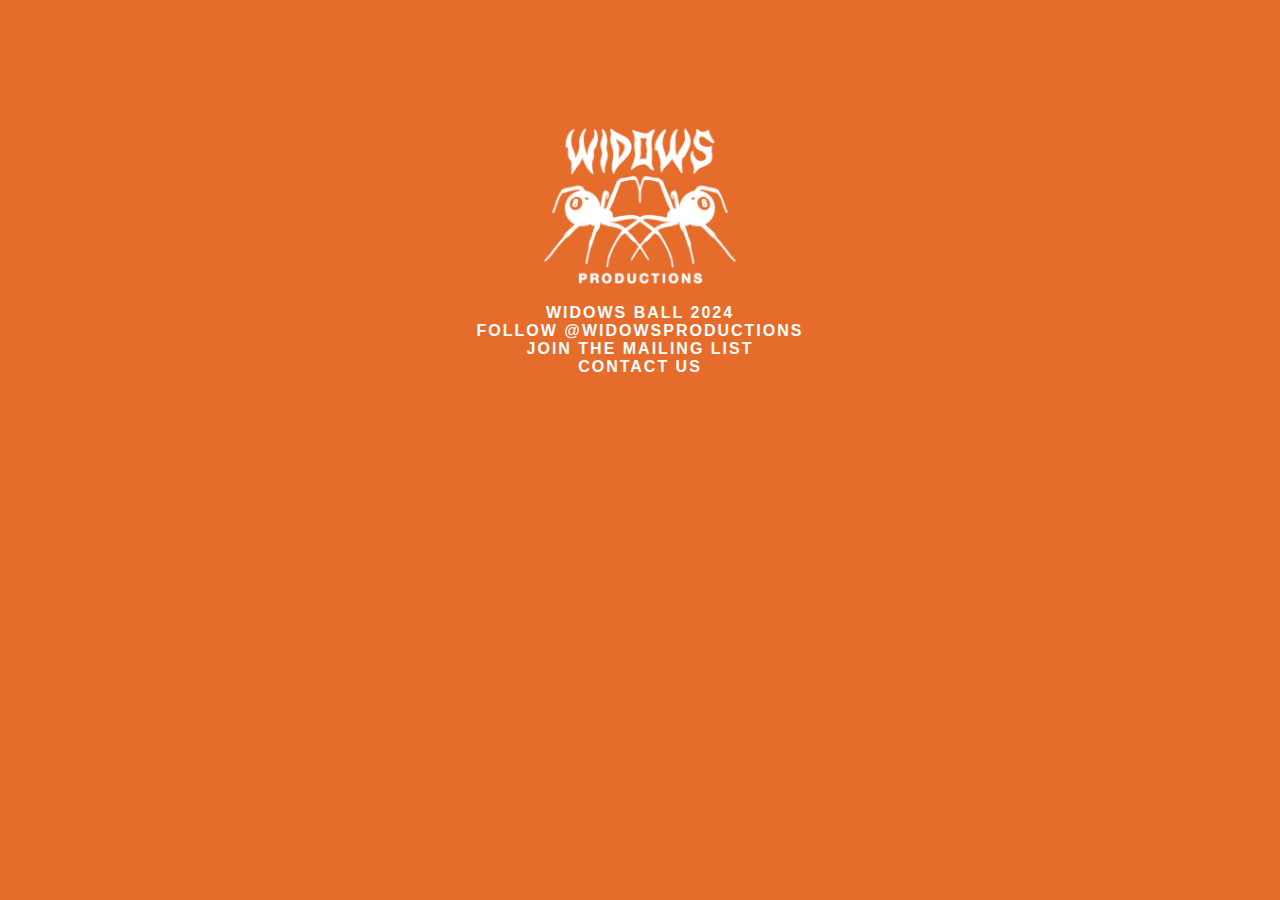
<file: index.html>
<!DOCTYPE html>
<html lang="en">
<head>
  <!-- Google tag (gtag.js) -->
<script async src="https://www.googletagmanager.com/gtag/js?id=G-8WG4X6MZF9"></script>
<script>
  window.dataLayer = window.dataLayer || [];
  function gtag(){dataLayer.push(arguments);}
  gtag('js', new Date());

  gtag('config', 'G-8WG4X6MZF9');
</script>
    <meta charset="UTF-8">
    <meta name="viewport" content="width=device-width, initial-scale=1.0">
    <title>Widows Productions</title>
    <link rel="stylesheet" href="style.css">
    <script id="mcjs">!function(c,h,i,m,p){m=c.createElement(h),p=c.getElementsByTagName(h)[0],m.async=1,m.src=i,p.parentNode.insertBefore(m,p)}(document,"script","https://chimpstatic.com/mcjs-connected/js/users/2437256a858cc9feb8e739188/8db4e5894c38968e596ed98c5.js");</script>
</head>
<body style="background-color: #E66C2C;">
  <!-- background video -->
    <!-- <video src="https://widows-assets.s3.us-west-1.amazonaws.com/IMG_8784.MOV" id="bgvid" playsinline autoplay muted loop>
        <source src="https://widows-assets.s3.us-west-1.amazonaws.com/IMG_8784.MOV" type="video/mov">
      </video> -->
      <!-- logo -->
        <!-- <a href="/"><img id="widows-header-logo" src="/imgs/widows-header-logo.png" alt="widows-header-logo"></a> -->
        <a href="/"><img id="widows-home-logo" src="/imgs/widowsprod-spiders-light.png" alt="widows-home-logo"></a>

      <!-- header -->
       <section id="nav-section">
        <a style="color:white"href="/widowsball.html">Widows Ball 2024</a>
       </section>
      <section id="home-footer">
<!-- <links to instagram> -->
  <a style="color:white" id="instalink" href="https://www.instagram.com/widowsproductions/">FOLLOW @WIDOWSPRODUCTIONS</a>
  <br>
  <a style="color:white" href="http://eepurl.com/iIycCQ">JOIN THE MAILING LIST</a>
 <links to email signup  form>
  <br>
   <!-- contact form link -->
  <a style="color:white" id="contactform" href="https://us10.list-manage.com/contact-form?u=2437256a858cc9feb8e739188&form_id=404275a1638d5eb34148bb566390f942">contact us</a>

      </section>
</body>
</html>
</file>
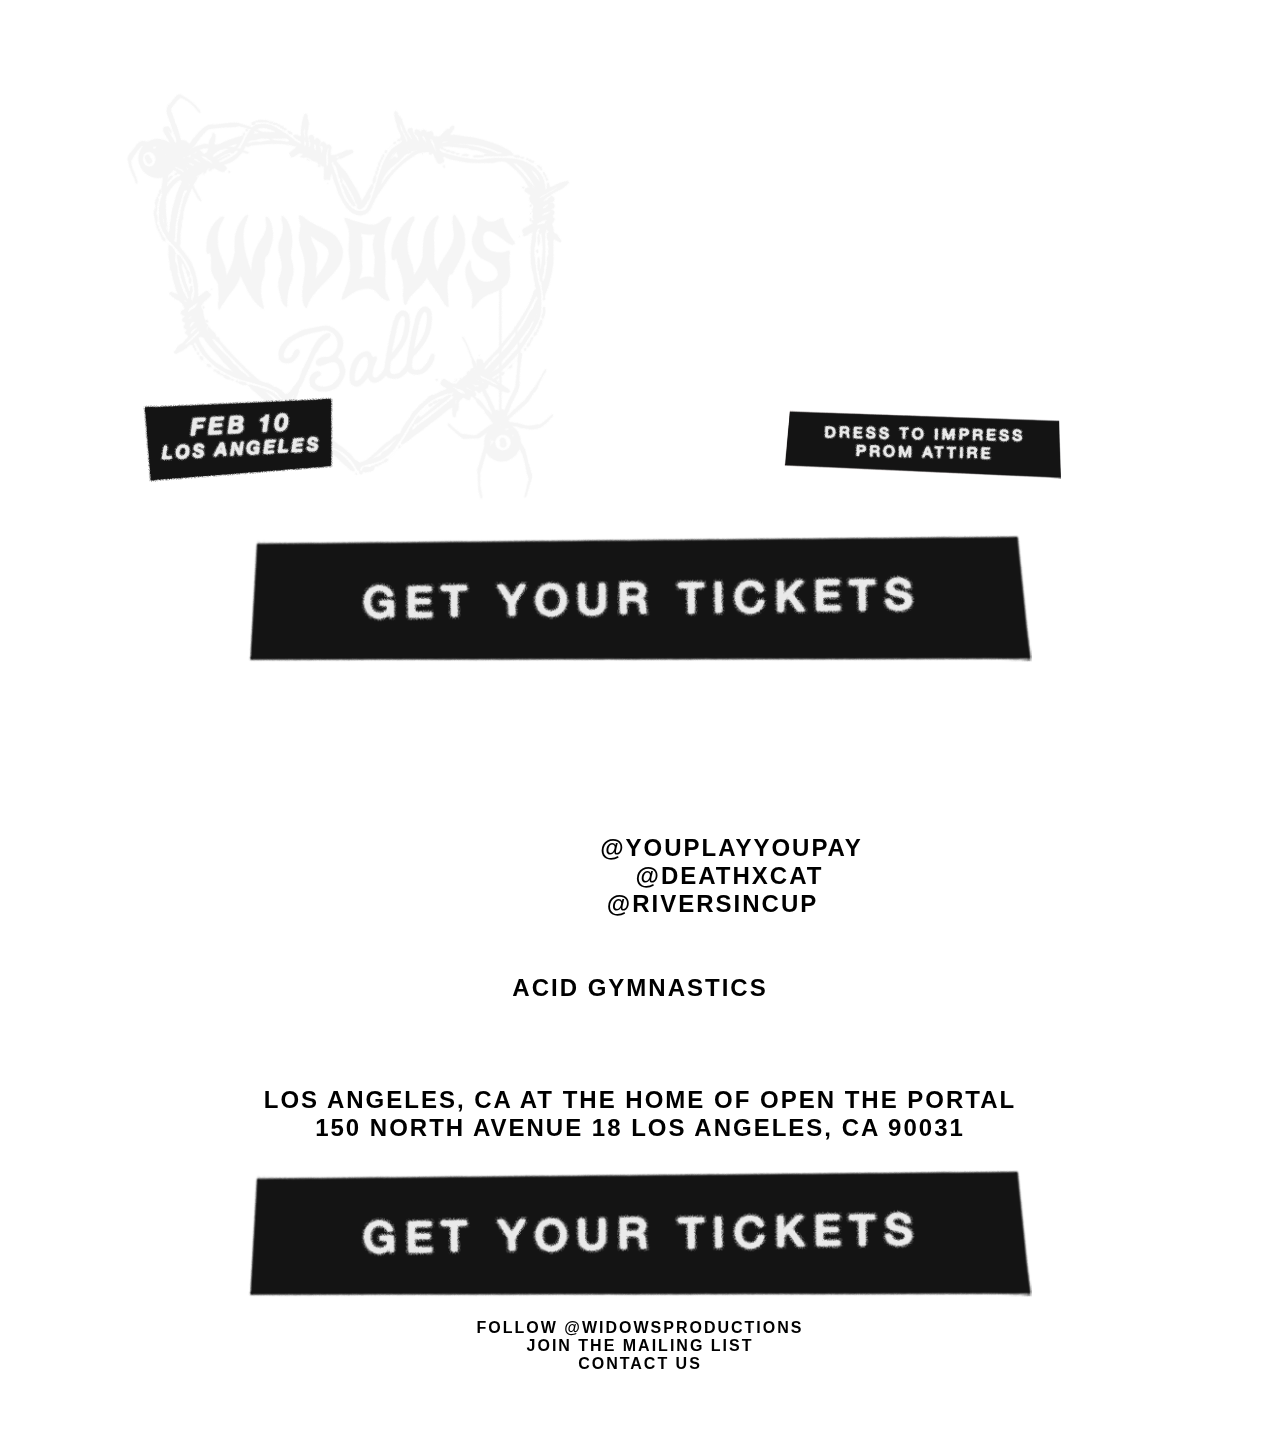
<file: widowsball.html>
<!DOCTYPE html>
<html lang="en">
<head>
  <!-- Google tag (gtag.js) -->
<script async src="https://www.googletagmanager.com/gtag/js?id=G-8WG4X6MZF9"></script>
<script>
  window.dataLayer = window.dataLayer || [];
  function gtag(){dataLayer.push(arguments);}
  gtag('js', new Date());

  gtag('config', 'G-8WG4X6MZF9');
</script>
    <meta charset="UTF-8">
    <meta name="viewport" content="width=device-width, initial-scale=1.0">
    <title>Widows Productions</title>
    <link rel="stylesheet" href="style.css">
    <script id="mcjs">!function(c,h,i,m,p){m=c.createElement(h),p=c.getElementsByTagName(h)[0],m.async=1,m.src=i,p.parentNode.insertBefore(m,p)}(document,"script","https://chimpstatic.com/mcjs-connected/js/users/2437256a858cc9feb8e739188/8db4e5894c38968e596ed98c5.js");</script>
</head>
<body id="widows-ball-body">
  <!-- background video -->
    <video src="https://widows-assets.s3.us-west-1.amazonaws.com/IMG_8784.MOV" id="bgvid" playsinline autoplay muted loop>
        <source src="https://widows-assets.s3.us-west-1.amazonaws.com/IMG_8784.MOV" type="video/mov">
      </video>
      <!-- logo -->
        <a href="/"><img id="widows-header-logo" src="/imgs/widows-header-logo.png" alt="widows-header-logo"></a>
      <!-- header -->
      <header class="viewport-header">
        <!-- two-section, logo on left, bands on right -->
        <div class="grid-container">
          <div class="item1">
            <a href="https://www.eventbrite.com/e/widows-ball-tickets-806098972727?aff=oddtdtcreator">
              <img id="heart-img" src="/imgs/Widows-Ball-heart-transparent.png" alt="Widows-Ball-heart-transparent">
            </a>
          </div>
          <div class="item2">
            <div class="lineup-text" > 
              <h2>
                <a style="color:white;" href="https://www.instagram.com/madelinegoldstein_/">MADELINE GOLDSTEIN</a>
              
              <br>
              <a style="color:white;" href="https://www.instagram.com/dol_ikara/">DOL IKARA</a>
              
              <br> 
              <a style="color:white;" href="https://www.instagram.com/dractoria/">VICTORIA LEE</a>
              
              <br>
              <a style="color:white;" href="https://www.instagram.com/dovearmitage/">DOVE ARMITAGE</a>
              
              <br>
              <br>
              <a style="color:white;" href="https://www.instagram.com/cameronmichel/">
                <span class="" >
                  DJ CAMERON 
                  <br>
                  MICHEL
                  </span>
              </a>
              
              <br>
              <span class="small-text">(ARTIST, SEXTILE)</span>
              <br>
              <span class="small-text">+ Special Guests</span>
              <br>
              <br>
              <span class="small-text">Performance + Visuals
              <br>
              by</span> 
              <a style="color:white;" href="https://www.instagram.com/xceleste.xx/">CELESTE X</a>
              <br>
              <br>
              VENDORS + MORE
              </h2></div>
            <div>
              <img id="dress-to-impress" src="/imgs/dress-to-impress.png" alt="">
            </div>
           
          </div>
          <div class="item3">
            <a href="https://www.eventbrite.com/e/widows-ball-tickets-806098972727?aff=oddtdtcreator">
              <img id="get-your-tickets" src="imgs/get-tix.png" alt="get-your-tickets">
            </a>
            <h2 class="details-text">
              WELCOME TO WIDOWS BALL 2024
  A night crawling with fun...
  Grab a date, spit shine your boots and come dance with us! 
  <br><br>
  Dress to impress - Prom attire. 
  <br><br>
  Vendors Include:
  <br>
  Jewelry by <a href="https://www.instagram.com/youplay_youpayyy/">@youplayyoupay </a>
    <br>
  Tattoos by  <a href="https://www.instagram.com/deathxcat/">@deathxcat </a>
    <br>
  Tarot by  <a href="https://www.instagram.com/riversincup/">@riversincup</a>
  <br><br>
  Stick around for *Get Spun* afterparty with a live performance by 
  <br>
  <a href="https://www.instagram.com/acidgymnastics/">Acid Gymnastics</a> 
  <br>
  and more!
  <br>
  <br>
  FEBRUARY 10, 2024
  <br>
  <a href="https://maps.app.goo.gl/By3Vd9jd5hkZVyCA9">
    Los Angeles, CA at the home of Open the Portal 
  <br>
  150 North Avenue 18 Los Angeles, CA 90031
  </a>
  <br><br>
  
          </h2>
<!-- <links to eventbrite> -->
  <a href="https://www.eventbrite.com/e/widows-ball-tickets-806098972727?aff=oddtdtcreator">
    <img id="get-your-tickets" src="imgs/get-tix.png" alt="get-your-tickets">
  </a>
  <br>
<br>
 <!-- <links to instagram> -->
  <a id="instalink" href="https://www.instagram.com/widowsproductions/">FOLLOW @WIDOWSPRODUCTIONS</a>
  <br>
  <a href="http://eepurl.com/iIycCQ">JOIN THE MAILING LIST</a>
 <links to email signup  form>
  <br>
   <!-- contact form link -->
  <a id="contactform" href="https://us10.list-manage.com/contact-form?u=2437256a858cc9feb8e739188&form_id=404275a1638d5eb34148bb566390f942">contact us</a>

<br>
          </div>
        </div></header>
</body>
</html>
</file>
<file: style.css>
html * {
  /* font-size: 1em; */
  font-family: Arial;
  text-align: center;
  text-transform: uppercase;
  font-weight: bolder;
  letter-spacing: 2px;
  padding: 0;
  margin: 0;
}

#widows-ball-body {

}

video {
  filter:grayscale(100%);
}
a {
  text-decoration: none;
  color: black;
}

a:hover {
  color:#FF0000 !important;
}
video {
  object-fit: cover;
  width: 100vw;
  height: 100vh;
  position: fixed;
  top: 0;
  left: 0;
}

#widows-header-logo {
  width: 8em;
  position: fixed;
  top: 1em;
  left: 1em;
  z-index: 999;
}

#widows-home-logo {
  width: 12em;
  margin-top: 8em;
  margin-bottom: 1em;
  left: 50%;
  right: 50%;
  z-index:999;
}

/* .viewport-header {
  position: relative;
  height: 100vh;
  text-align: center;
  display: flex;
  flex-direction: column;
  align-items: center;
  justify-content: center;
} */
#heart-img {
  width:90%;
}
.grid-container {
  position: relative;
  /* top: 20em; */
  display: grid;
  grid-template-columns: 1fr 1fr;
  grid-template-rows: auto auto;
  gap: 10px;
  padding: 5em;
}

.item1 {
  grid-column: 1 / 2;
  grid-row: 1 / 2;
}

.item2 {
  grid-column: 2 / 3;
  grid-row: 1 / 2;
  display: flex-column;
}

.item3 {
  grid-column: 1 / -1;
  grid-row: 2 / 3;
  padding: 2rem;
}

/* Add this media query for mobile responsiveness */
@media screen and (max-width: 600px) {
  .grid-container {
    display: flex;
    flex-direction: column;
    padding: 2em;
    top: 4em;
    overflow-x: clip;
  }
  #dress-to-impress{
    width: 80%;
  }
  #get-your-tickets {
    width: 80%;
  }

}

  /* Adjust item widths for mobile */
  .item1,
  .item2,
  .item3 {
    width: 100%;
  }
.item3 {
  padding:0;
}


#dress-to-impress{
  width: 50%;
}
.lineup-text{
  color:white;
  line-height:1.4rem;
}
.small-text{
  font-size: 12px;
}
.semismall-text {
  font-size: 14px;
}
.next-small {
  font-size: 20px;
}
#get-your-tickets {
  width: 70%;
}
#get-your-tickets:hover {
  background: #FF0000;
}

#instalink {
  position: relative;
}

.details-text {
  color: white;
}
</file>
